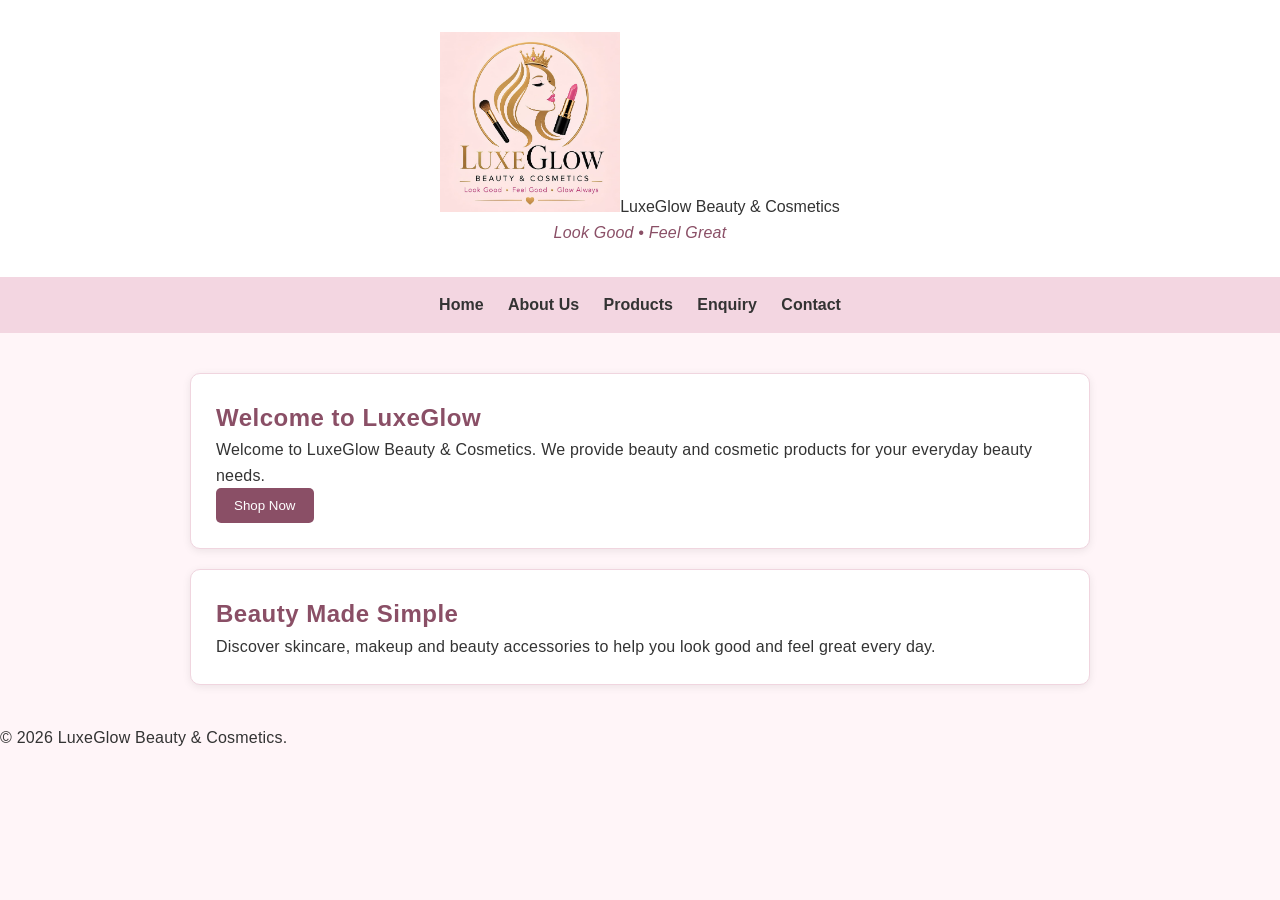
<file: index.html>
<!DOCTYPE html>
<html lang="en">

<head>
    <meta charset="UTF-8">
    <meta name="viewport" content="width=device-width, initial-scale=1.0">

    <title>LuxeGlow Beauty & Cosmetics | Home</title>

    <meta name="description" content="Welcome to LuxeGlow Beauty and Cosmetics. Discover skincare, makeup and beauty accessories for your everyday beauty needs.">

    <meta name="keywords" content="LuxeGlow, beauty products, cosmetics, skincare, makeup, beauty accessories">

    <meta name="author" content="LuxeGlow Beauty & Cosmetics">

    <link rel="stylesheet" href="Style.css">
</head>

<body>

    <header>
        <img src="luxeglow-logo.png"

        <h1>LuxeGlow Beauty & Cosmetics</h1>

        <p>Look Good • Feel Great</p>
    </header>

    <nav>
        <a href="index.html">Home</a>
        <a href="about.html">About Us</a>
        <a href="products.html">Products</a>
        <a href="enquiry.html">Enquiry</a>
        <a href="contact.html">Contact</a>
    </nav>

    <main>

        <section>
            <h2>Welcome to LuxeGlow</h2>

            <p>
                Welcome to LuxeGlow Beauty & Cosmetics.
                We provide beauty and cosmetic products
                for your everyday beauty needs.
            </p>

            <a href="products.html">
                <button type="button">Shop Now</button>
            </a>
        </section>

        <section>
            <h2>Beauty Made Simple</h2>

            <p>
                Discover skincare, makeup and beauty
                accessories to help you look good and
                feel great every day.
            </p>
        </section>

    </main>

    <footer>
        <p>&copy; 2026 LuxeGlow Beauty & Cosmetics.</p>
    </footer>

    <script src="script.js"></script>

</body>
</html>
</file>
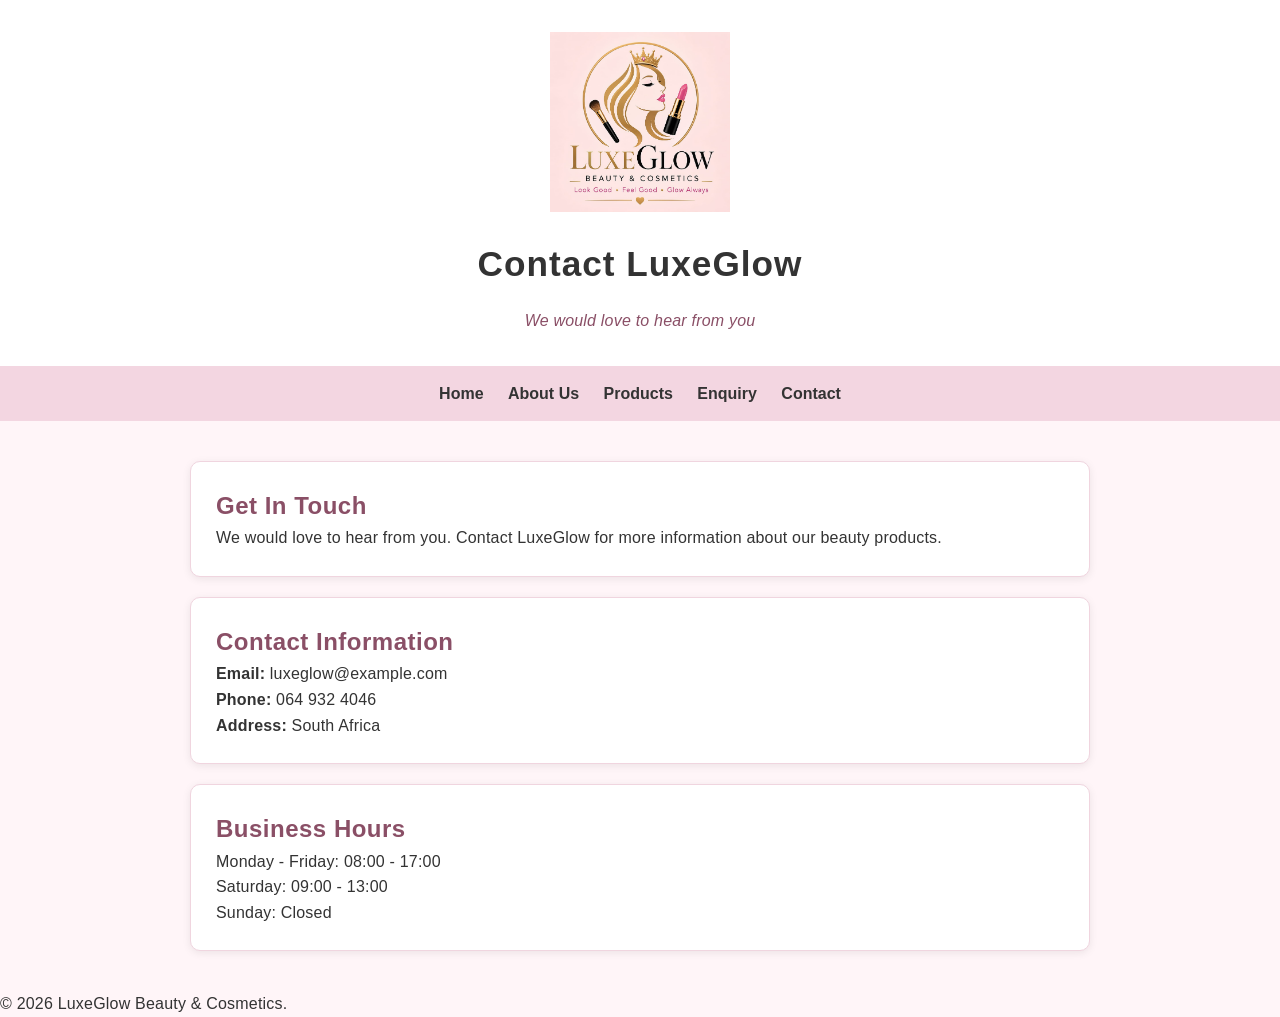
<file: contact.html>
<!DOCTYPE html>
<html lang="en">

<head>
    <meta charset="UTF-8">
    <meta name="viewport" content="width=device-width, initial-scale=1.0">

    <title>Contact Us | LuxeGlow Beauty & Cosmetics</title>

    <meta name="description" content="Get in touch with LuxeGlow Beauty and Cosmetics for information about our skincare, makeup and beauty products.">

    <meta name="keywords" content="contact LuxeGlow, beauty cosmetics, skincare enquiries, makeup products, South Africa">

    <meta name="author" content="LuxeGlow Beauty & Cosmetics">

    <link rel="stylesheet" href="Style.css">
</head>

<body>

    <header>
        <img src="luxeglow-logo.png"
     srcset="luxeglow-logo.png 400w,
             luxeglow-logo.png 800w"
     sizes="(max-width: 600px) 150px, 180px"
     alt="LuxeGlow Beauty & Cosmetics Logo">

        <h1>Contact LuxeGlow</h1>

        <p>We would love to hear from you</p>
    </header>

    <nav>
        <a href="index.html">Home</a>
        <a href="about.html">About Us</a>
        <a href="products.html">Products</a>
        <a href="enquiry.html">Enquiry</a>
        <a href="contact.html">Contact</a>
    </nav>

    <main>

        <section>
            <h2>Get In Touch</h2>

            <p>
                We would love to hear from you. Contact LuxeGlow
                for more information about our beauty products.
            </p>
        </section>

        <section>
            <h2>Contact Information</h2>

            <p>
                <strong>Email:</strong> luxeglow@example.com
            </p>

            <p>
                <strong>Phone:</strong> 064 932 4046
            </p>

            <p>
                <strong>Address:</strong> South Africa
            </p>
        </section>

        <section>
            <h2>Business Hours</h2>

            <p>Monday - Friday: 08:00 - 17:00</p>

            <p>Saturday: 09:00 - 13:00</p>

            <p>Sunday: Closed</p>
        </section>

    </main>

    <footer>
        <p>&copy; 2026 LuxeGlow Beauty & Cosmetics.</p>
    </footer>

</body>
</html>
</file>
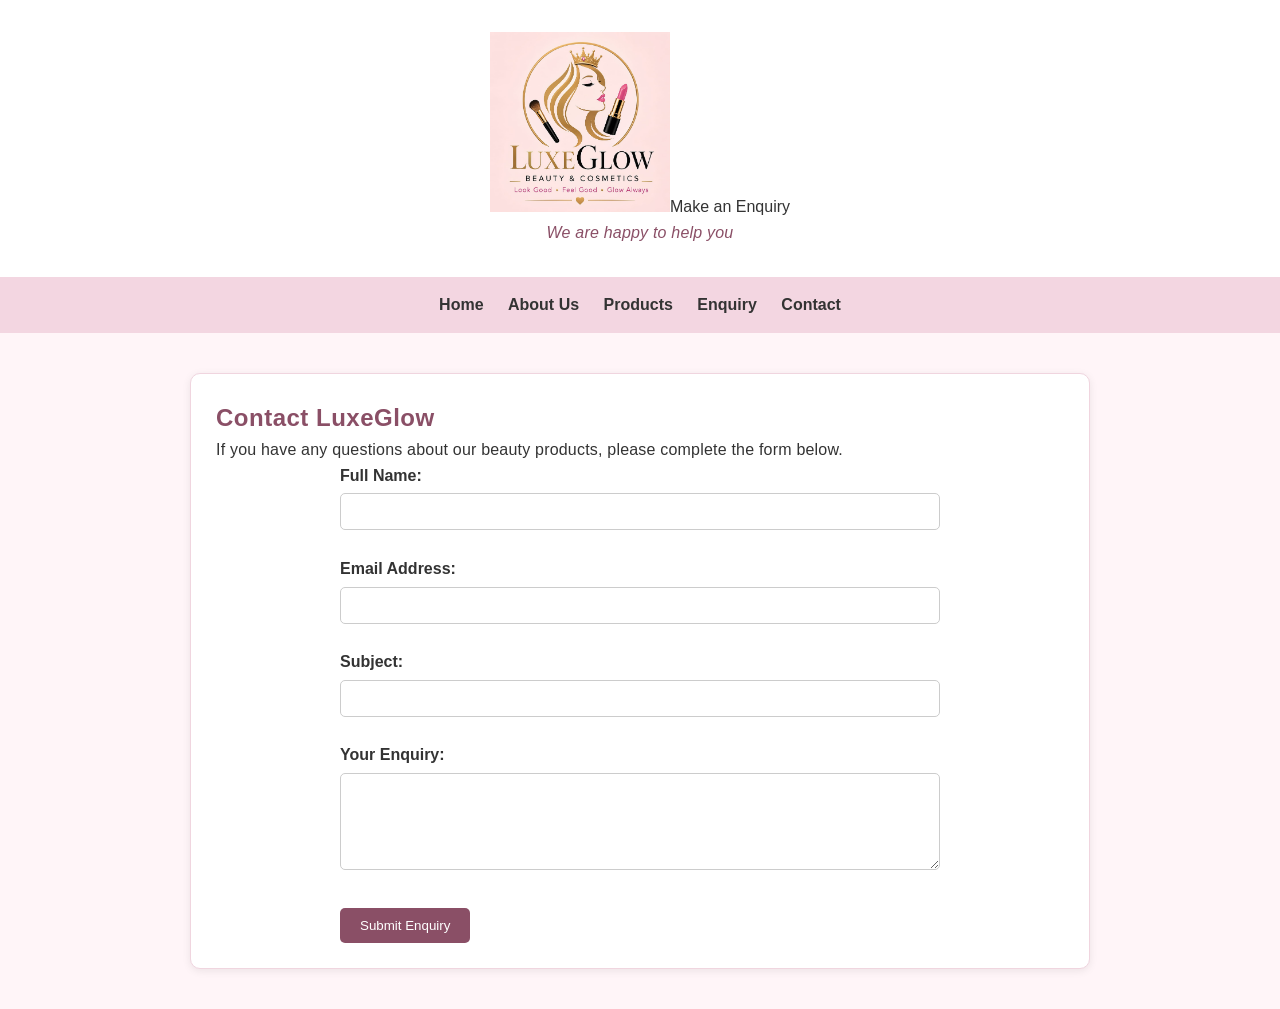
<file: enquiry.html>
<!DOCTYPE html>
<html lang="en">

<head>
    <meta charset="UTF-8">
    <meta name="viewport" content="width=device-width, initial-scale=1.0">

    <title>Make an Enquiry | LuxeGlow Beauty & Cosmetics</title>

    <meta name="description" content="Contact LuxeGlow Beauty and Cosmetics with questions about our beauty products and services.">

    <meta name="keywords" content="LuxeGlow, beauty products, cosmetics, skincare, makeup enquiry">

    <link rel="stylesheet" href="Style.css">
</head>

<body>

    <header>
       <img src="luxeglow-logo.png"

        <h1>Make an Enquiry</h1>
        <p>We are happy to help you</p>
    </header>

    <nav>
        <a href="index.html">Home</a>
        <a href="about.html">About Us</a>
        <a href="products.html">Products</a>
        <a href="enquiry.html">Enquiry</a>
        <a href="contact.html">Contact</a>
    </nav>

    <main>
        <section>
            <h2>Contact LuxeGlow</h2>

            <p>
                If you have any questions about our beauty products,
                please complete the form below.
            </p>

            <form id="enquiry-form">

                <label for="name">Full Name:</label><br>
                <input type="text" id="name" name="name" required minlength="2">
                <br><br>

                <label for="email">Email Address:</label><br>
                <input type="email" id="email" name="email" required>
                <br><br>

                <label for="subject">Subject:</label><br>
                <input type="text" id="subject" name="subject" required>
                <br><br>

                <label for="message">Your Enquiry:</label><br>
                <textarea id="message" name="message"
                          rows="5" cols="30"
                          required minlength="10"></textarea>
                <br><br>

                <input type="submit" value="Submit Enquiry">

            </form>

            <p id="form-message" role="status"></p>
        </section>
    </main>

    <script src="script.js"></script>

</body>
</html>
</file>
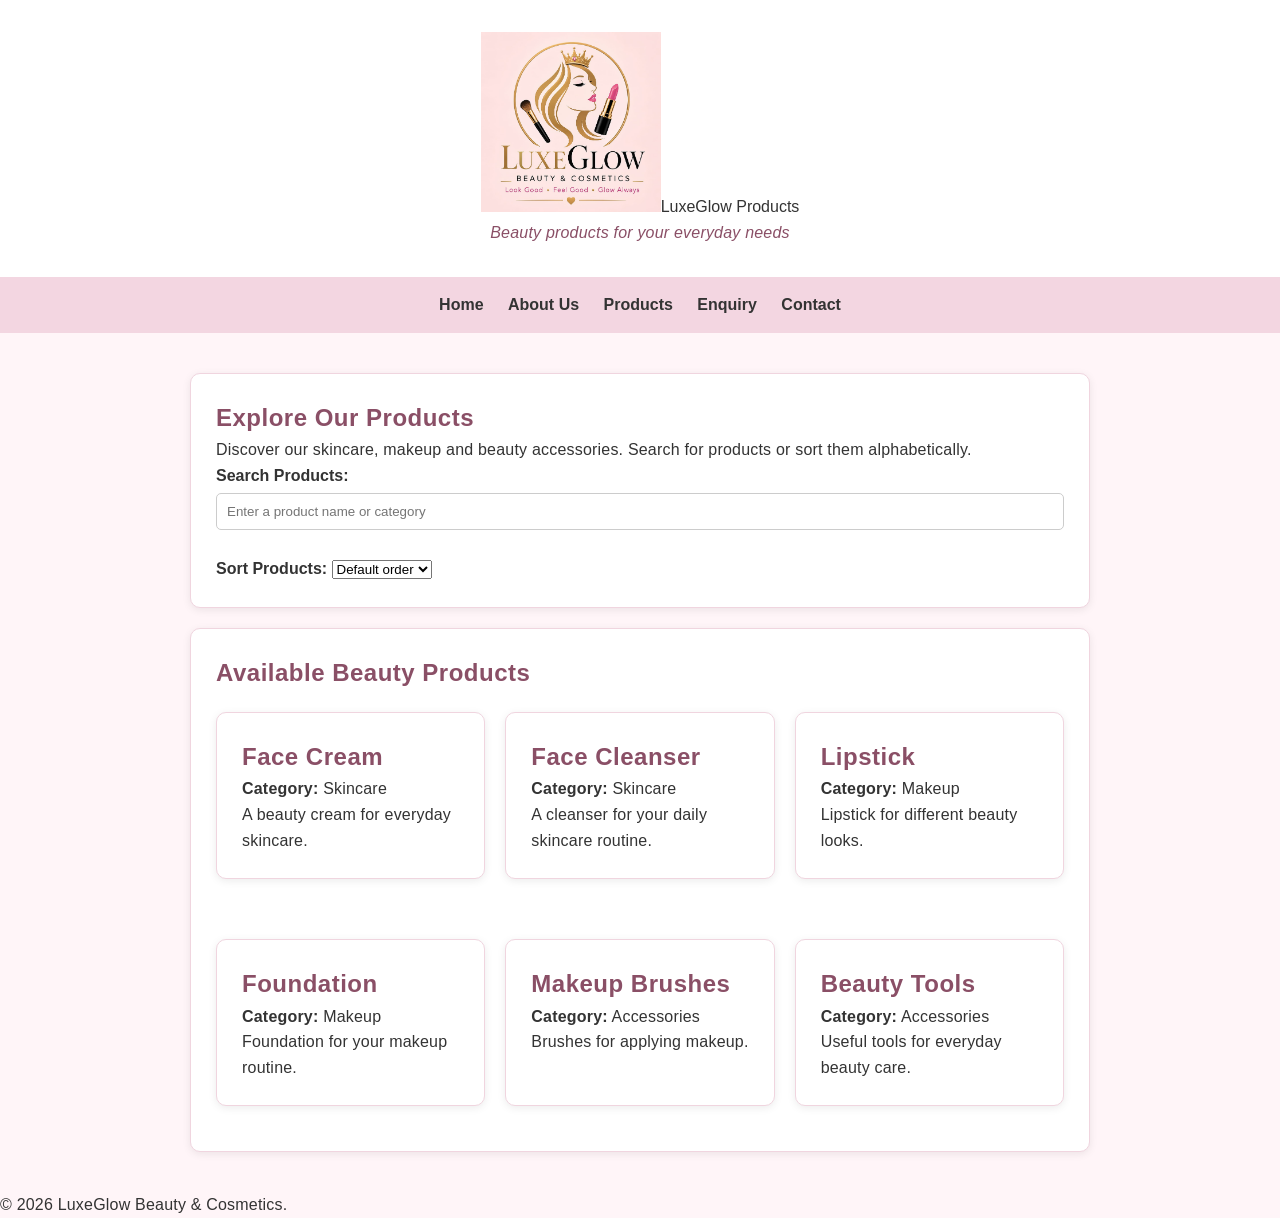
<file: products.html>
<!DOCTYPE html>
<html lang="en">

<head>
    <meta charset="UTF-8">
    <meta name="viewport" content="width=device-width, initial-scale=1.0">

    <title>Beauty Products | LuxeGlow Beauty & Cosmetics</title>

    <meta name="description" content="Explore skincare, makeup and beauty accessories at LuxeGlow Beauty and Cosmetics. Find products for your everyday beauty routine.">

    <meta name="keywords" content="LuxeGlow, beauty products, skincare, makeup, cosmetics, beauty accessories">

    <meta name="author" content="LuxeGlow Beauty & Cosmetics">

    <link rel="stylesheet" href="Style.css">
</head>

<body>

    <header>
        <img src="luxeglow-logo.png"

        <h1>LuxeGlow Products</h1>

        <p>Beauty products for your everyday needs</p>
    </header>

    <nav>
        <a href="index.html">Home</a>
        <a href="about.html">About Us</a>
        <a href="products.html">Products</a>
        <a href="enquiry.html">Enquiry</a>
        <a href="contact.html">Contact</a>
    </nav>

    <main>

        <section>
            <h2>Explore Our Products</h2>

            <p>
                Discover our skincare, makeup and beauty accessories.
                Search for products or sort them alphabetically.
            </p>

            <label for="product-search">Search Products:</label>

            <input type="text"
                   id="product-search"
                   placeholder="Enter a product name or category">

            <br><br>

            <label for="product-sort">Sort Products:</label>

            <select id="product-sort">
                <option value="">Default order</option>
                <option value="ascending">A to Z</option>
                <option value="descending">Z to A</option>
            </select>
        </section>

        <section>
            <h2>Available Beauty Products</h2>

            <div class="product-container" id="product-list">
                <!-- JavaScript displays products here -->
            </div>
        </section>

    </main>

    <footer>
        <p>&copy; 2026 LuxeGlow Beauty & Cosmetics.</p>
    </footer>

    <script src="script.js"></script>

</body>
</html>
</file>
<file: Style.css>
/* LuxeGlow Beauty & Cosmetics - Main Stylesheet */


/* =========================
   CSS RESET
   ========================= */

* {
    margin: 0;
    padding: 0;
    box-sizing: border-box;
}


/* =========================
   BASE STYLE
   ========================= */

body {
    font-family: Arial, sans-serif;
    font-size: 1rem;
    line-height: 1.6;
    background-color: #fff5f8;
    color: #333;
}


/* =========================
   TYPOGRAPHY
   ========================= */

h1 {
    text-align: center;
    font-size: 2.2rem;
    font-weight: bold;
    letter-spacing: 1px;
    margin: 1rem;
}

h2,
h3 {
    color: #8a4f66;
    font-weight: bold;
    letter-spacing: 0.5px;
}

p {
    font-size: 1rem;
    font-weight: normal;
    line-height: 1.6;
    letter-spacing: 0.2px;
}


/* =========================
   HEADER
   ========================= */

header {
    text-align: center;
    padding: 2rem 0.625rem;
    background-color: white;
}

header img {
    width: 180px;
    max-width: 100%;
    height: auto;
}

header p {
    color: #8a4f66;
    font-style: italic;
}


/* =========================
   NAVIGATION
   ========================= */

nav {
    text-align: center;
    padding: 0.9375rem;
    background-color: #f3d6e1;
}

nav a {
    margin: 0 0.625rem;
    text-decoration: none;
    color: #333;
    font-weight: bold;
}

nav a:hover {
    color: #8a4f66;
}

nav a:focus {
    outline: 2px solid #8a4f66;
}

nav a:active {
    color: #66394b;
}


/* =========================
   MAIN CONTENT
   ========================= */

main {
    width: 90%;
    max-width: 1100px;
    margin: auto;
    padding: 1.25rem;
}


/* =========================
   SECTIONS
   ========================= */

section {
    background-color: white;
    margin: 1.25rem auto;
    padding: 1.5625rem;
    border-radius: 10px;
    border: 1px solid #f0d5df;
    box-shadow: 0 2px 8px rgba(0, 0, 0, 0.08);
    max-width: 900px;
}


/* =========================
   BUTTON
   ========================= */

button {
    padding: 0.625rem 1.125rem;
    border: none;
    background-color: #8a4f66;
    color: white;
    cursor: pointer;
    border-radius: 5px;
}

button:hover {
    background-color: #66394b;
}

button:focus {
    outline: 2px solid #8a4f66;
}


/* =========================
   IMAGES
   ========================= */

img {
    max-width: 100%;
    height: auto;
}


/* =========================
   ENQUIRY FORM
   ========================= */

form {
    max-width: 600px;
    margin: auto;
}

label {
    font-weight: bold;
}

input,
textarea {
    width: 100%;
    padding: 0.625rem;
    margin-top: 0.3125rem;
    border: 1px solid #ccc;
    border-radius: 5px;
    box-sizing: border-box;
}

input[type="submit"] {
    width: auto;
    background-color: #8a4f66;
    color: white;
    border: none;
    padding: 0.625rem 1.25rem;
    cursor: pointer;
}

input[type="submit"]:hover {
    background-color: #66394b;
}

input:focus,
textarea:focus {
    outline: 2px solid #8a4f66;
}


/* =========================
   FLEXBOX PRODUCT LAYOUT
   ========================= */

.product-container {
    display: flex;
    flex-wrap: wrap;
    gap: 1.25rem;
}

.product-container section {
    flex: 1 1 200px;
}


/* =========================
   TABLET LAYOUT
   ========================= */

@media (max-width: 999px) and (min-width: 601px) {

    h1 {
        font-size: 2rem;
    }

    main {
        width: 90%;
    }

    .product-container {
        flex-wrap: wrap;
    }

    .product-container section {
        flex: 1 1 40%;
    }
}


/* =========================
   MOBILE LAYOUT
   ========================= */

@media (max-width: 600px) {

    h1 {
        font-size: 1.7rem;
    }

    nav a {
        display: block;
        margin: 0.5rem;
    }

    main {
        width: 90%;
        padding: 0.625rem;
    }

    .product-container {
        display: block;
    }

    .product-container section {
        width: 100%;
        margin-bottom: 1.25rem;
    }
}
/* Interactive FAQ Accordion */

.accordion-button {
    display: block;
    width: 100%;
    text-align: left;
    margin-top: 10px;
    padding: 15px;
    background-color: #8a4f66;
    color: white;
    border: none;
    cursor: pointer;
}

.accordion-content {
    display: none;
    padding: 15px;
    background-color: #fff5f8;
}

.accordion-content.show {
    display: block;
}

/* Simple animation */

.fade-in {
    animation: fadeIn 1s ease-in;
}

@keyframes fadeIn {
    from {
        opacity: 0;
        transform: translateY(10px);
    }

    to {
        opacity: 1;
        transform: translateY(0);
    }
}
</file>
